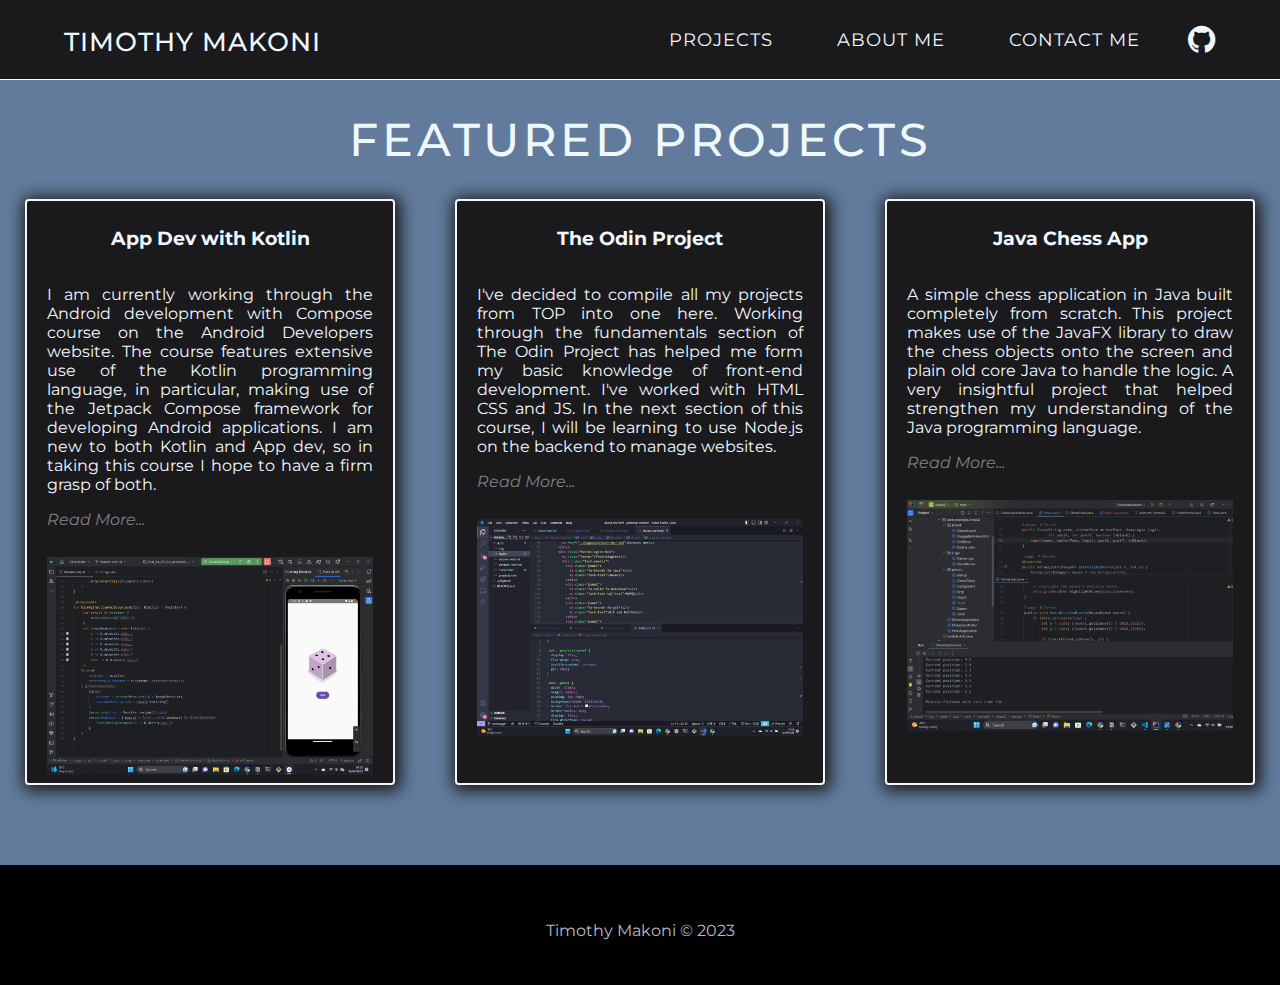
<file: docs/index.html>
<!DOCTYPE html>
<html lang="en">
  <head>
    <!-- Link to icons -->
    <link
      rel="stylesheet"
      href="https://cdnjs.cloudflare.com/ajax/libs/font-awesome/4.7.0/css/font-awesome.min.css"
    />
    <link
      rel="stylesheet"
      href="https://fonts.googleapis.com/css2?family=Material+Symbols+Outlined:opsz,wght,FILL,GRAD@20..48,100..700,0..1,-50..200"
    />

    <!-- Links to google fonts -->
    <link rel="preconnect" href="https://fonts.googleapis.com" />
    <link rel="preconnect" href="https://fonts.gstatic.com" crossorigin />
    <link
      href="https://fonts.googleapis.com/css2?family=DM+Sans:ital,opsz,wght@0,9..40,400;0,9..40,700;1,9..40,400;1,9..40,700&display=swap"
      rel="stylesheet"
    />

    <link rel="preconnect" href="https://fonts.googleapis.com" />
    <link rel="preconnect" href="https://fonts.gstatic.com" crossorigin />
    <link
      href="https://fonts.googleapis.com/css2?family=Anta&display=swap"
      rel="stylesheet"
    />

    <link rel="preconnect" href="https://fonts.googleapis.com" />
    <link rel="preconnect" href="https://fonts.gstatic.com" crossorigin />
    <link
      href="https://fonts.googleapis.com/css2?family=Anta&family=Source+Code+Pro:ital,wght@0,200..900;1,200..900&display=swap"
      rel="stylesheet"
    />

    <link rel="preconnect" href="https://fonts.googleapis.com" />
    <link rel="preconnect" href="https://fonts.gstatic.com" crossorigin />
    <link
      href="https://fonts.googleapis.com/css2?family=Anta&family=Noto+Serif:ital,wght@0,100..900;1,100..900&family=Source+Code+Pro:ital,wght@0,200..900;1,200..900&display=swap"
      rel="stylesheet"
    />

    <link rel="preconnect" href="https://fonts.googleapis.com" />
    <link rel="preconnect" href="https://fonts.gstatic.com" crossorigin />
    <link
      href="https://fonts.googleapis.com/css2?family=Anta&family=Montserrat:ital,wght@0,100..900;1,100..900&family=Noto+Serif:ital,wght@0,100..900;1,100..900&family=Source+Code+Pro:ital,wght@0,200..900;1,200..900&display=swap"
      rel="stylesheet"
    />

    <meta charset="UTF-8" />
    <meta http-equiv="X-UA-Compatible" content="IE=edge" />
    <meta name="viewport" content="width=device-width, initial-scale=1.0" />

    <!-- Link to scripts -->
    <script src="./scripts/universal.js"></script>

    <!-- Links to style sheets -->
    <link rel="stylesheet" href="./styles/universal.css" />
    <link rel="stylesheet" href="./styles/index.css" />
    <title>Home</title>
  </head>
  <body>
    <!-- Navigation bar -->
    <div class="nav-bar" id="nav-bar">
      <div class="name-bar">
        <h3><a href="./index.html">TIMOTHY MAKONI</a></h3>
      </div>
      <div class="vertical-menu-icon">
        <a href="javascript:void(0);" onclick="dropDown()" class="menu-icon">
          <span class="material-symbols-outlined">menu</span>
        </a>
      </div>
      <div class="vertical-menu hide" id="vertical-menu">
        <div class="menu-content">
          <ul class="menu-content-list">
            <li class="vertical-menu-list-item active">
              <a href="./index.html">Home</a>
            </li>
            <li class="vertical-menu-list-item">
              <a class="text-item" href="./projects.html">PROJECTS</a>
            </li>
            <li class="vertical-menu-list-item">
              <a class="text-item" href="./about-me.html">ABOUT ME</a>
            </li>
            <li class="vertical-menu-list-item">
              <a class="text-item" href="./contact-me.html">CONTACT ME</a>
            </li>
          </ul>
        </div>
      </div>
      <div class="horizontal-menu">
        <ul class="horizontal-list">
          <li class="horizontal-list-item">
            <a class="text-item" href="./projects.html">PROJECTS</a>
          </li>
          <li class="horizontal-list-item">
            <a class="text-item" href="./about-me.html">ABOUT ME</a>
          </li>
          <li class="horizontal-list-item">
            <a class="text-item" href="./contact-me.html">CONTACT ME</a>
          </li>
          <li style="margin-left: 8px">
            <a href="https://github.com/Tim-odm" target="_blank">
              <i
                class="fa fa-github"
                style="font-size: 32px; border-radius: 50%"
              ></i>
            </a>
          </li>
        </ul>
      </div>
    </div>

    <!-- Main page -->
    <div class="main">
      <h1 class="header">FEATURED PROJECTS</h1>
      <div class="projects-panel">
        <!-- panel 1 -->
        <div class="panel">
          <h3>App Dev with Kotlin</h3>
          <p>
            I am currently working through the Android development with Compose
            course on the Android Developers website. The course features
            extensive use of the Kotlin programming language, in particular,
            making use of the Jetpack Compose framework for developing Android
            applications. I am new to both Kotlin and App dev, so in taking this
            course I hope to have a firm grasp of both.
          </p>
          <a class="read-more-prompt" href="./projects.html"
            ><em>Read More...</em></a
          >
          <img
            src="./img/android-studio.png"
            alt="An image showing the code of simple app written in Kotlin."
          />
        </div>

        <!-- panel 2 -->
        <div class="panel">
          <h3>The Odin Project</h3>
          <p>
            I've decided to compile all my projects from TOP into one here.
            Working through the fundamentals section of The Odin Project has
            helped me form my basic knowledge of front-end development. I've
            worked with HTML CSS and JS. In the next section of this course, I
            will be learning to use Node.js on the backend to manage websites.
          </p>
          <a class="read-more-prompt" href="./projects.html"
            ><em>Read More...</em></a
          >
          <img
            src="./img/web-dev-code.png"
            alt="An image of HTML and CSS code for a website."
          />
        </div>

        <!-- panel 3 -->
        <div class="panel">
          <h3>Java Chess App</h3>
          <p>
            A simple chess application in Java built completely from scratch.
            This project makes use of the JavaFX library to draw the chess
            objects onto the screen and plain old core Java to handle the logic.
            A very insightful project that helped strengthen my understanding of
            the Java programming language.
          </p>
          <a class="read-more-prompt" href="./projects.html"
            ><em>Read More...</em></a
          >
          <img
            src="./img/chess-code.png"
            alt="An image showing the code of a chess application written in Java."
          />
        </div>
      </div>
    </div>

    <div class="footer">
      <p>Timothy Makoni &copy 2023</p>
    </div>
  </body>
</html>
</file>
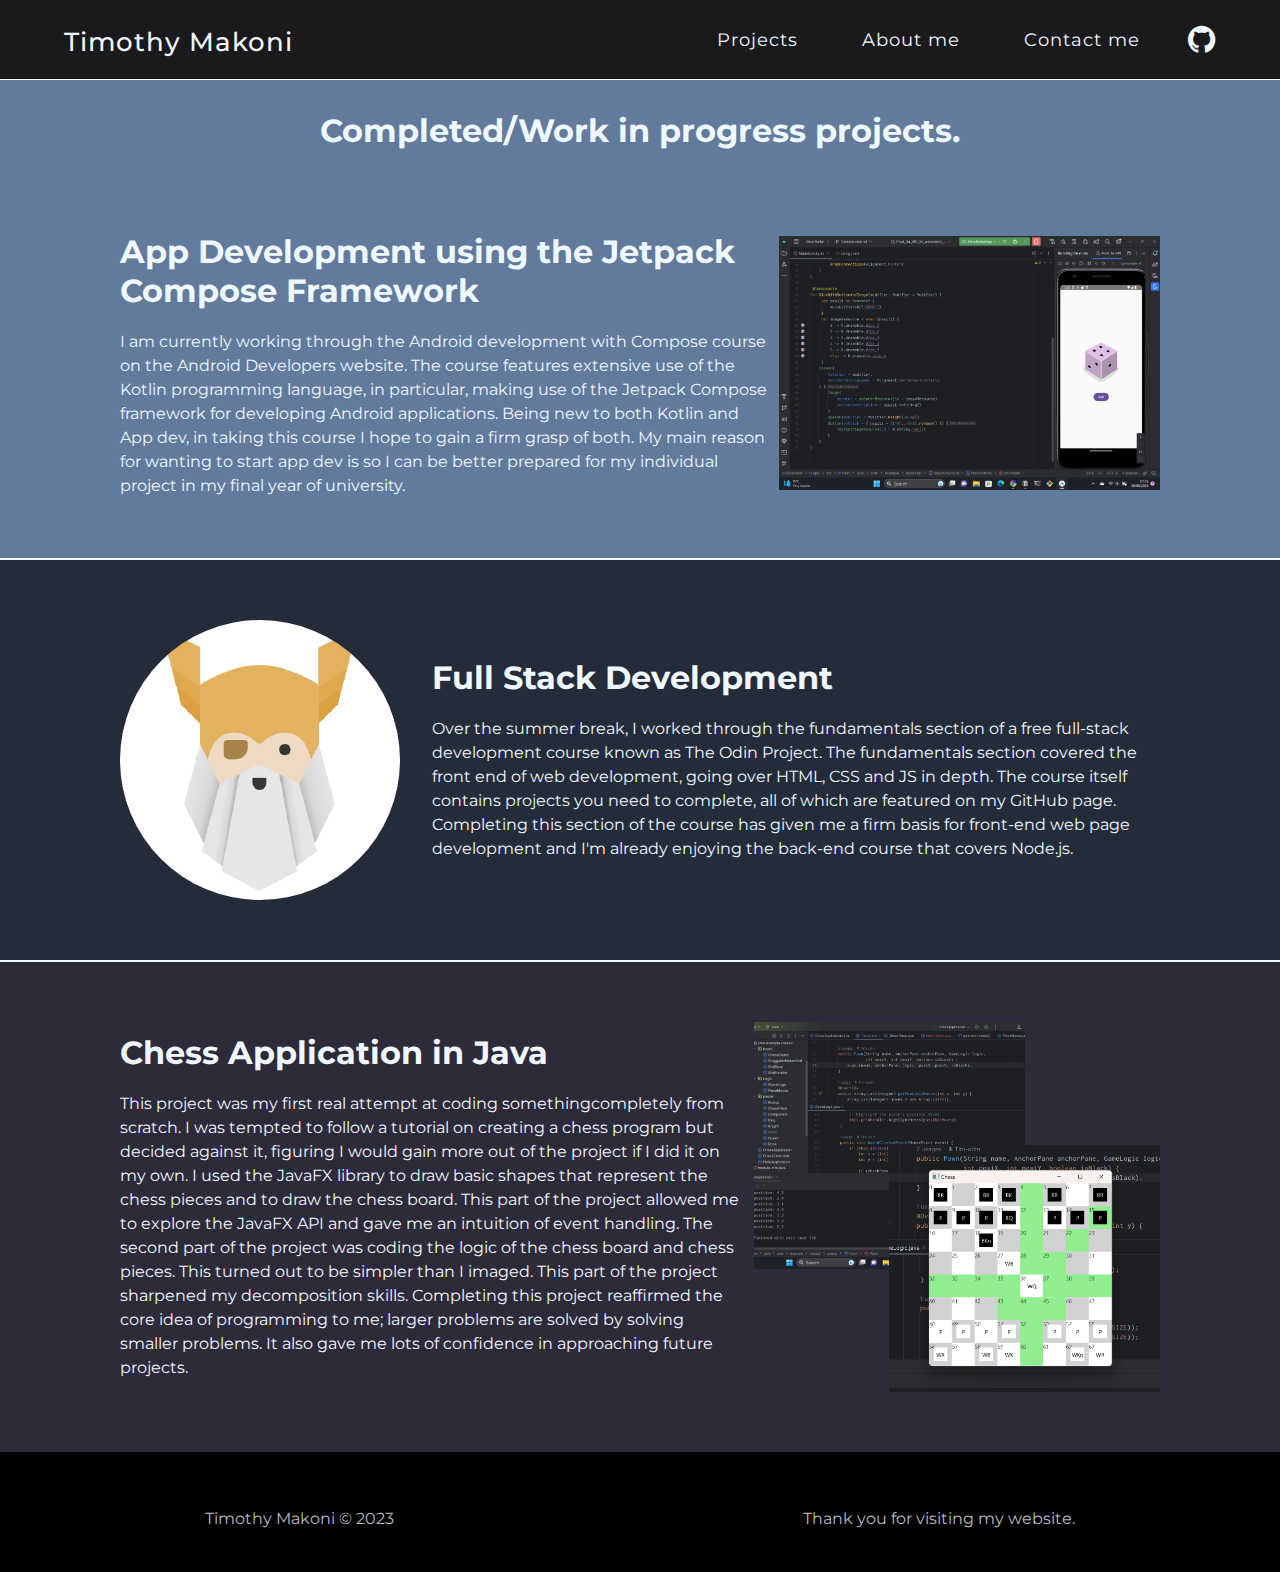
<file: docs/projects.html>
<!DOCTYPE html>
<html lang="en">
  <head>
    <!-- Links to icons -->
    <link
      rel="stylesheet"
      href="https://cdnjs.cloudflare.com/ajax/libs/font-awesome/4.7.0/css/font-awesome.min.css"
    />
    <link
      rel="stylesheet"
      href="https://fonts.googleapis.com/css2?family=Material+Symbols+Outlined:opsz,wght,FILL,GRAD@20..48,100..700,0..1,-50..200"
    />
    <!-- Links to google fonts -->
    <link rel="preconnect" href="https://fonts.googleapis.com" />
    <link rel="preconnect" href="https://fonts.gstatic.com" crossorigin />
    <link
      href="https://fonts.googleapis.com/css2?family=DM+Sans:ital,opsz,wght@0,9..40,400;0,9..40,700;1,9..40,400;1,9..40,700&display=swap"
      rel="stylesheet"
    />

    <link rel="preconnect" href="https://fonts.googleapis.com" />
    <link rel="preconnect" href="https://fonts.gstatic.com" crossorigin />
    <link
      href="https://fonts.googleapis.com/css2?family=Anta&display=swap"
      rel="stylesheet"
    />

    <link rel="preconnect" href="https://fonts.googleapis.com" />
    <link rel="preconnect" href="https://fonts.gstatic.com" crossorigin />
    <link
      href="https://fonts.googleapis.com/css2?family=Anta&family=Source+Code+Pro:ital,wght@0,200..900;1,200..900&display=swap"
      rel="stylesheet"
    />

    <link rel="preconnect" href="https://fonts.googleapis.com" />
    <link rel="preconnect" href="https://fonts.gstatic.com" crossorigin />
    <link
      href="https://fonts.googleapis.com/css2?family=Anta&family=Noto+Serif:ital,wght@0,100..900;1,100..900&family=Source+Code+Pro:ital,wght@0,200..900;1,200..900&display=swap"
      rel="stylesheet"
    />

    <link rel="preconnect" href="https://fonts.googleapis.com" />
    <link rel="preconnect" href="https://fonts.gstatic.com" crossorigin />
    <link
      href="https://fonts.googleapis.com/css2?family=Anta&family=Montserrat:ital,wght@0,100..900;1,100..900&family=Noto+Serif:ital,wght@0,100..900;1,100..900&family=Source+Code+Pro:ital,wght@0,200..900;1,200..900&display=swap"
      rel="stylesheet"
    />

    <meta charset="UTF-8" />
    <meta http-equiv="X-UA-Compatible" content="IE=edge" />
    <meta name="viewport" content="width=device-width, initial-scale=1.0" />

    <!-- Link to scripts -->
    <script src="./scripts/universal.js"></script>

    <!-- Links to stylesheets  -->
    <link rel="stylesheet" href="./styles/universal.css" />
    <link rel="stylesheet" href="./styles/projects.css" />
    <title>Projects</title>
  </head>

  <body>
    <!-- Navigation bar -->
    <div class="nav-bar" id="nav-bar">
      <!-- Name bar -->
      <div class="name-bar">
        <h3><a href="./index.html">Timothy Makoni</a></h3>
      </div>

      <!-- Vertical menu Icon -->
      <div class="vertical-menu-icon">
        <a href="javascript:void(0);" onclick="dropDown()" class="menu-icon">
          <span class="material-symbols-outlined">menu</span>
        </a>
      </div>

      <!-- Vertical Menu  -->
      <div class="vertical-menu hide" id="vertical-menu">
        <div class="menu-content">
          <ul class="menu-content-list">
            <li class="vertical-menu-list-item">
              <a href="./index.html">Home</a>
            </li>
            <li class="vertical-menu-list-item active">
              <a class="text-item" href="./projects.html">Projects</a>
            </li>
            <li class="vertical-menu-list-item">
              <a class="text-item" href="./about-me.html">About me</a>
            </li>
            <li class="vertical-menu-list-item">
              <a class="text-item" href="./contact-me.html">Contact me</a>
            </li>
          </ul>
        </div>
      </div>

      <!-- Horizontal menu  -->
      <div class="horizontal-menu">
        <ul class="horizontal-list">
          <li class="horizontal-list-item">
            <a class="text-item" href="./projects.html">Projects</a>
          </li>
          <li class="horizontal-list-item">
            <a class="text-item" href="./about-me.html">About me</a>
          </li>
          <li class="horizontal-list-item">
            <a class="text-item" href="./contact-me.html">Contact me</a>
          </li>
          <li style="margin-left: 8px">
            <a href="https://github.com/Tim-odm" target="_blank">
              <i
                class="fa fa-github"
                style="font-size: 32px; border-radius: 50%"
              ></i>
            </a>
          </li>
        </ul>
      </div>
    </div>

    <!-- Main page -->
    <div class="main">
      <h1 class="header">Completed/Work in progress projects.</h1>

      <!-- App Development using Kotltlin - Jetpack Compose -->
      <div class="project-slice" id="one">
        <div class="project-textbox">
          <p class="project-header">
            App Development using the Jetpack Compose Framework
          </p>
          <p class="project-description">
            I am currently working through the Android development with Compose
            course on the Android Developers website. The course features
            extensive use of the Kotlin programming language, in particular,
            making use of the Jetpack Compose framework for developing Android
            applications. Being new to both Kotlin and App dev, in taking this
            course I hope to gain a firm grasp of both. My main reason for
            wanting to start app dev is so I can be better prepared for my
            individual project in my final year of university.
          </p>
        </div>
        <div class="image-pane">
          <img
            class="project-icon"
            id="kotlin-code"
            src="./img/android-studio.png"
            alt=""
          />
        </div>
      </div>

      <!-- Second project slide  -->
      <div class="project-slice" id="two">
        <img
          class="project-icon"
          id="odin-pic"
          src="./img/odin-project.png"
          alt=""
        />
        <div class="project-textbox">
          <p class="project-header">Full Stack Development</p>
          <p class="project-description">
            Over the summer break, I worked through the fundamentals section of
            a free full-stack development course known as The Odin Project. The
            fundamentals section covered the front end of web development, going
            over HTML, CSS and JS in depth. The course itself contains projects
            you need to complete, all of which are featured on my GitHub page.
            Completing this section of the course has given me a firm basis for
            front-end web page development and I'm already enjoying the back-end
            course that covers Node.js.
          </p>
        </div>
      </div>

      <!-- Third project slide  -->
      <div class="project-slice" id="three">
        <div class="project-textbox">
          <p class="project-header">Chess Application in Java</p>
          <p class="project-description">
            This project was my first real attempt at coding somethingcompletely
            from scratch. I was tempted to follow a tutorial on creating a chess
            program but decided against it, figuring I would gain more out of
            the project if I did it on my own. I used the JavaFX library to draw
            basic shapes that represent the chess pieces and to draw the chess
            board. This part of the project allowed me to explore the JavaFX API
            and gave me an intuition of event handling. The second part of the
            project was coding the logic of the chess board and chess pieces.
            This turned out to be simpler than I imaged. This part of the
            project sharpened my decomposition skills. Completing this project
            reaffirmed the core idea of programming to me; larger problems are
            solved by solving smaller problems. It also gave me lots of
            confidence in approaching future projects.
          </p>
        </div>
        <div class="chess-pics">
          <img
            class="project-icon"
            id="chess-code"
            src="./img/chess-code.png"
            alt=""
          />
          <img
            class="project-icon"
            id="chess-app"
            src="./img/chess-app.png"
            alt=""
          />
        </div>
      </div>
    </div>

    <div class="footer">
      <p>Timothy Makoni &copy 2023</p>
      <p>Thank you for visiting my website.</p>
    </div>
  </body>
</html>
</file>
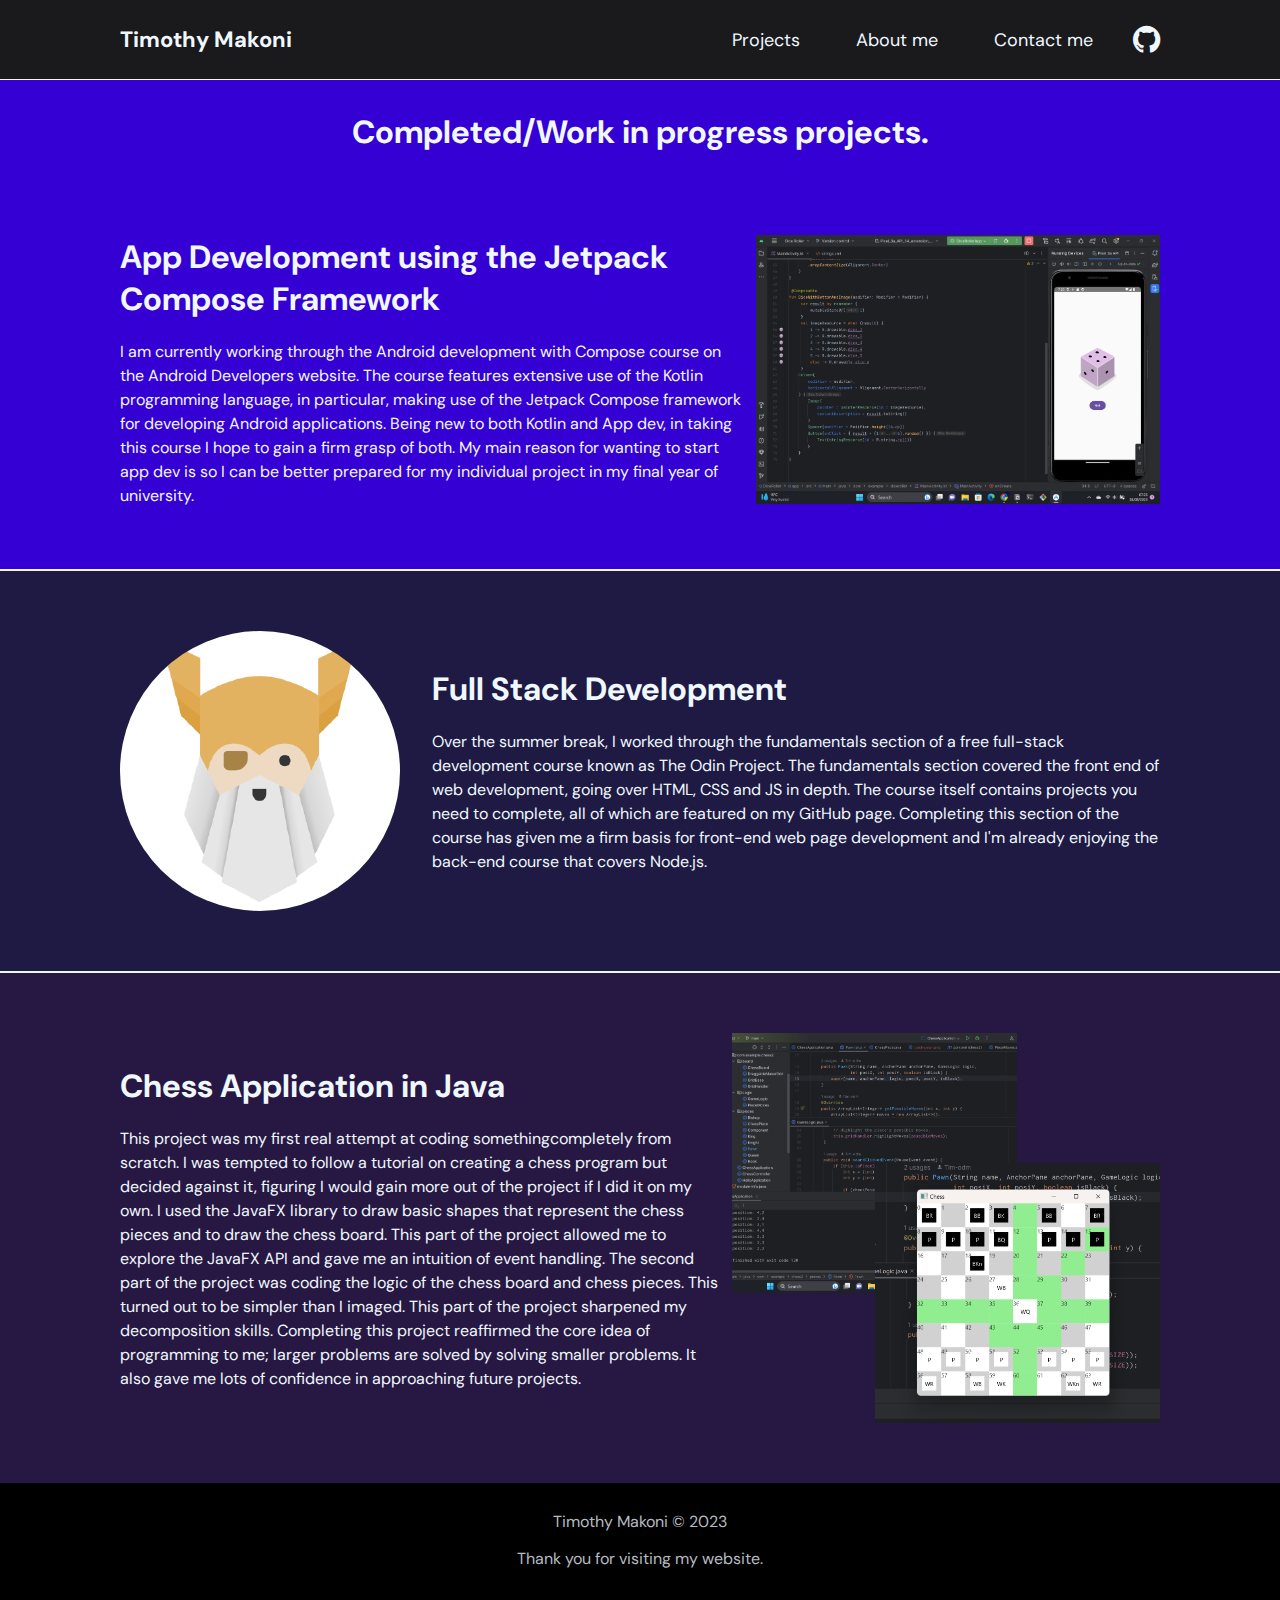
<file: pages/projects.html>
<!DOCTYPE html>
<html lang="en">
  <head>
    <!-- Links to github icon -->
    <link
      rel="stylesheet"
      href="https://cdnjs.cloudflare.com/ajax/libs/font-awesome/4.7.0/css/font-awesome.min.css"
    />

    <!-- Links to fonts  -->
    <link rel="preconnect" href="https://fonts.googleapis.com" />
    <link rel="preconnect" href="https://fonts.gstatic.com" crossorigin />
    <link
      href="https://fonts.googleapis.com/css2?family=DM+Sans:ital,opsz,wght@0,9..40,200;0,9..40,300;0,9..40,400;0,9..40,500;0,9..40,700;1,9..40,400;1,9..40,700&display=swap"
      rel="stylesheet"
    />

    <meta charset="UTF-8" />
    <meta http-equiv="X-UA-Compatible" content="IE=edge" />
    <meta name="viewport" content="width=device-width, initial-scale=1.0" />

    <!-- Links to stylesheets  -->
    <link rel="stylesheet" href="../styles/universal.css" />
    <link rel="stylesheet" href="../styles/projects.css" />
    <title>Home Page</title>
  </head>
  <body>
    <!-- Navigation bar -->
    <div class="nav-bar">
      <div class="name-bar">
        <h3><a href="./index.html">Timothy Makoni</a></h3>
      </div>
      <div class="list-items">
        <ul>
          <li class="nav-bar-list">
            <a class="text-item" href="./projects.html">Projects</a>
          </li>
          <li class="nav-bar-list">
            <a class="text-item" href="./about-me.html">About me</a>
          </li>
          <li class="nav-bar-list">
            <a class="text-item" href="./contact-me.html">Contact me</a>
          </li>
          <li style="margin-left: 8px">
            <a href="https://github.com/Tim-odm" target="_blank">
              <i
                class="fa fa-github"
                style="font-size: 32px; border-radius: 50%"
              ></i>
            </a>
          </li>
        </ul>
      </div>
    </div>

    <!-- Main page -->
    <div class="main">
      <h1 class="header">Completed/Work in progress projects.</h1>

      <!-- App Development using Kotltlin - Jetpack Compose -->
      <div class="project-slice" id="one">
        <div class="project-textbox">
          <p class="project-header">
            App Development using the Jetpack Compose Framework
          </p>
          <p class="project-description">
            I am currently working through the Android development with Compose
            course on the Android Developers website. The course features
            extensive use of the Kotlin programming language, in particular,
            making use of the Jetpack Compose framework for developing Android
            applications. Being new to both Kotlin and App dev, in taking this
            course I hope to gain a firm grasp of both. My main reason for
            wanting to start app dev is so I can be better prepared for my
            individual project in my final year of university.
          </p>
        </div>
        <div class="image-pane">
          <img
          class="project-icon"
          id="kotlin-code"
          src="../img/universal/android-studio.png"
          alt=""
        />
        </div>
      </div>

      <!-- Second project slide  -->
      <div class="project-slice" id="two">
        <img
          class="project-icon"
          id="odin-pic"
          src="../img/universal/odin-project.png"
          alt=""
        />
        <div class="project-textbox">
          <p class="project-header">Full Stack Development</p>
          <p class="project-description">
            Over the summer break, I worked through the fundamentals section of
            a free full-stack development course known as The Odin Project. The
            fundamentals section covered the front end of web development, going
            over HTML, CSS and JS in depth. The course itself contains projects
            you need to complete, all of which are featured on my GitHub page.
            Completing this section of the course has given me a firm basis for
            front-end web page development and I'm already enjoying the back-end
            course that covers Node.js.
          </p>
        </div>
      </div>

      <!-- Third project slide  -->
      <div class="project-slice" id="three">
        <div class="project-textbox">
          <p class="project-header">Chess Application in Java</p>
          <p class="project-description">
            This project was my first real attempt at coding somethingcompletely from scratch. I was tempted to follow a tutorial on
            creating a chess program but decided against it, figuring I would
            gain more out of the project if I did it on my own. I used the
            JavaFX library to draw basic shapes that represent the chess pieces
            and to draw the chess board. This part of the project allowed me to
            explore the JavaFX API and gave me an intuition of event handling.
            The second part of the project was coding the logic of the chess
            board and chess pieces. This turned out to be simpler than I imaged.
            This part of the project sharpened my decomposition skills.
            Completing this project reaffirmed the core idea of programming to
            me; larger problems are solved by solving smaller problems. It also
            gave me lots of confidence in approaching future projects.
          </p>
        </div>
        <div class="chess-pics">
          <img
            class="project-icon"
            id="chess-code"
            src="../img/universal/chess-code.png"
            alt=""
          />
          <img
            class="project-icon"
            id="chess-app"
            src="../img/universal/chess-app.png"
            alt=""
          />
        </div>
      </div>
    </div>

    <div class="footer">
      <p>Timothy Makoni &copy 2023</p>
      <p>Thank you for visiting my website.</p>
    </div>
  </body>
</html>
</file>
<file: docs/styles/universal.css>
* {
  color: aliceblue;
  font-family: 'Montserrat', Sans-serif;
  box-sizing: border-box;
}

body {
  margin: 0px;
  background-color: #627b9c;
}

.material-symbols-outlined {
  font-variation-settings:
  'FILL' 0,
  'wght' 200,
  'GRAD' 0,
  'opsz' 24
}

.nav-bar {
  background-color: #1A1A1D;
  height: 5em;
  border-bottom: 1px solid white;
  padding: 0 4em;
  display: flex;
  justify-content: space-between;
  position: fixed;
  top: 0;
  width: 100%;
  letter-spacing: 1px;
}

.nav-bar a {
  text-decoration: none;
}

.nav-bar ul {
  list-style: none;
  margin: 0;
  padding: 0;
}

.nav-bar .name-bar h3 {
  font-size: 1.6em;
  font-weight: 500;
}

/* Don't display menu by default */
.nav-bar .vertical-menu-icon {
  display: none;
}

.nav-bar .vertical-menu {
  display: none;
}

.nav-bar .horizontal-menu {
  align-self: center;
}

.nav-bar .horizontal-list {
  display: flex;
  align-items: center;
  gap: 1em;
}

.nav-bar .horizontal-menu .horizontal-list .text-item {
  border-radius: 24px;
  font-size: 18px;
  padding: 12px 24px;
}

.nav-bar .horizontal-menu .horizontal-list .text-item:hover {
  background-color: #627b9c;
  transition: .5s;
}

/* Media query for smaller screens */
@media screen and (max-width: 820px) {
  .nav-bar .horizontal-menu {
    display: none;
  }

  .nav-bar {
    padding: 0 2em;
  }

  .nav-bar .vertical-menu-icon {
    display: flex;
    align-self: center;
  }

  .nav-bar .vertical-menu.show {
    background-color: #1A1A1D;
    position: fixed;
    inset: 0 0 0 55%;
    display: flex;
    flex-direction: column;
    margin-top: 5em;
    align-items: start;
  }

  .nav-bar .vertical-menu.hide {
    display: none;
  }

  .menu-content {
    width: 100%;
    padding: 10px 0;
  }

  .menu-content ul {
    padding: 0 1em;
    width: 100%;
    display: flex;
    flex-direction: column;
    gap: .3em;
  }

  .menu-content ul .active {
    background-color: #3500D3;
    border-radius: 8px;
  }

  .menu-content ul li {
    width: 100%;
    padding: 0 20px;
  }

  .menu-content-list ul li a {
    width: 100%;
  }
}

.footer {
  margin-top: 80px;
  padding-top: 12px;
  height: 120px;
  background-color: black;
  display: flex;
  justify-content: center;
}

.footer p {
  margin: auto;
  text-align: center;
  font-size: 16px;
  color: rgb(183, 188, 193);
}
</file>
<file: docs/styles/index.css>
.main {
  margin-top: 80px;
  display: flex;
  flex-direction: column;
  align-items: center;
}

.main .projects-panel {
  display: flex;
  flex-wrap: wrap;
  justify-content: center;
  gap: 60px;
}

.main .panel {
  width: 370px;
  padding: 8px 20px;
  background-color: #1A1A1D;
  border: 2px solid whitesmoke;
  border-radius: 4px;
  display: flex;
  flex-direction: column;
  align-items: center;
  box-shadow: 2px 2px 16px 4px #1A1A1D;
  transition: .5s;
}

.main .panel:hover {
  box-shadow: 2px 2px 16px 8px whitesmoke;
  transition: .5s;
}

.main .panel p {
  text-align: justify;
}

.main .panel a,.main .panel em {
  text-decoration: none;
  color: gray;
  align-self: flex-start;
}

.main .panel img {
  margin-top: 28px;
  width: 100%;
  object-fit: cover;
}

.header {
  letter-spacing: 4px;
  font-size: 46px;
  font-weight: 500;
}
</file>
<file: docs/styles/projects.css>
.main {
    margin-top: 80px;
    padding-top: 10px;
}

.header {
    text-align: center;
}

.project-slice {
    display: flex;
    padding: 60px 120px;
    gap: 10px;
    align-items: center;
}

.project-header {
    font-size: 32px;
    margin: 0;
    font-weight: 700;

}

.project-description {
    margin: 20px 0 0 0;
    line-height: 24px;
}

.project-slice #kotlin-code {
    height: 100%;
    width: 100%;
    object-fit: contain;
}

.project-slice#two {
    background-color: rgba(26, 31, 41, 0.851);
    border-top: 2px solid aliceblue;
    gap: 32px;
}

.project-slice#three {
    background-color: rgba(36, 28, 41, 0.851);
    border-top: 2px solid aliceblue;
}

#odin-pic {
    border-radius: 50%;
}

.chess-pics {
    display: grid;
    grid-template-columns: repeat(3, 1fr);
    grid-template-rows: repeat(3, 1fr);
}

#chess-code {
    grid-column-start: 1;
    grid-column-end: 3;
    grid-row-start: 1;
    grid-row-end: 3;
    width: 100%;
    height: 100%;
    object-fit: cover;
}

#chess-app {
    grid-column-start: 2;
    grid-column-end: 4;
    grid-row-start: 2;
    grid-row-end: 4;
    width: 100%;
    height: 100%;
    object-fit: cover;
}

.footer {
    margin-top: 0;
}
</file>
<file: styles/universal.css>
* {
  color: aliceblue;
  font-family: 'DM Sans', Sans-serif;
  box-sizing: border-box;
}

body {
  margin: 0px;
  background-color: #3500D3;
}

.nav-bar {
  background-color: #1A1A1D;
  height: 80px;
  border-bottom: 1px solid white;
  padding: 0 120px 0 120px;
  display: flex;
  justify-content: space-between;
  position: fixed;
  top: 0;
  width: 100%;
}

.nav-bar div {
  display: flex;
  align-items: center;
}

.nav-bar a {
  text-decoration: none;
}

.nav-bar .name-bar h3 {
  font-size: 22px;
}

.nav-bar ul {
  list-style: none;
  margin: 0;
  padding: 0;
  display: flex;
  align-items: center;
  gap: 8px;
}

.nav-bar .list-items .text-item {
  border-radius: 24px;
  font-size: 18px;
  padding: 12px 24px;
}

.nav-bar .list-items .text-item:hover {
  background-color: #3500D3;
  transition: .5s;
}

.footer {
  margin-top: 80px;
  padding-top: 12px;
  height: 120px;
  background-color: black;
}

.footer p {
  text-align: center;
  font-size: 16px;
  color: rgb(183, 188, 193);
}
</file>
<file: styles/projects.css>
.main {
    margin-top: 80px;
    padding-top: 10px;
}

.header {
    text-align: center;
}

.project-slice {
    display: flex;
    padding: 60px 120px;
    gap: 10px;
    align-items: center;
}

.project-header {
    font-size: 32px;
    margin: 0;
    font-weight: 700;

}

.project-description {
    margin: 20px 0 0 0;
    line-height: 24px;
}

.project-slice #kotlin-code {
    height: 100%;
    width: 100%;
    object-fit: contain;
}

.project-slice#two {
    background-color: rgba(26, 31, 41, 0.851);
    border-top: 2px solid aliceblue;
    gap: 32px;
}

.project-slice#three {
    background-color: rgba(36, 28, 41, 0.851);
    border-top: 2px solid aliceblue;
}

#odin-pic {
    border-radius: 50%;
}

.chess-pics {
    display: grid;
    grid-template-columns: repeat(3, 1fr);
    grid-template-rows: repeat(3, 1fr);
}

#chess-code {
    grid-column-start: 1;
    grid-column-end: 3;
    grid-row-start: 1;
    grid-row-end: 3;
    width: 100%;
    height: 100%;
    object-fit: cover;
}

#chess-app {
    grid-column-start: 2;
    grid-column-end: 4;
    grid-row-start: 2;
    grid-row-end: 4;
    width: 100%;
    height: 100%;
    object-fit: cover;
}

.footer {
    margin-top: 0;
}
</file>
